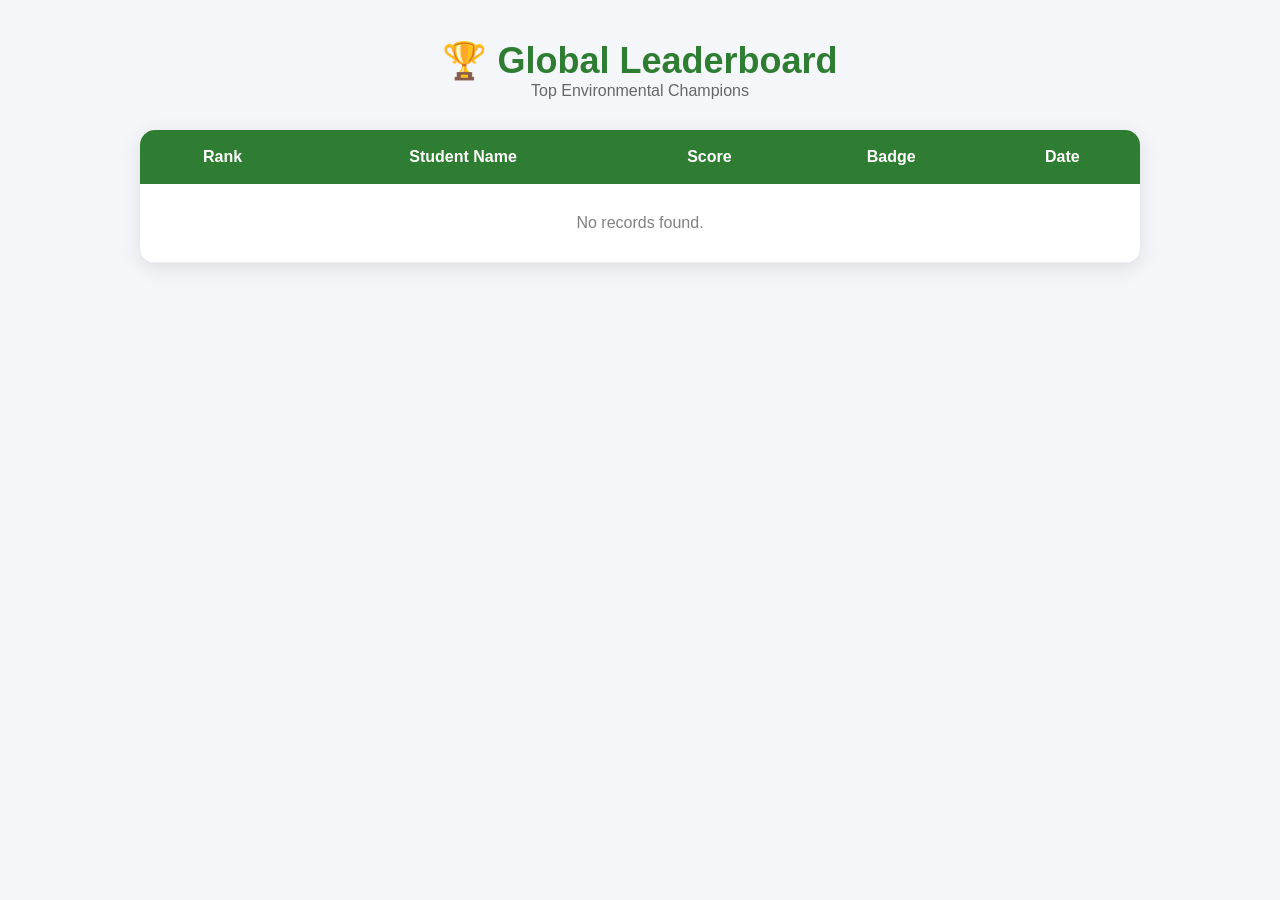
<file: Leaderboard.html>
<!DOCTYPE html>
<html lang="en">
<head>
<meta charset="UTF-8">
<meta name="viewport" content="width=device-width, initial-scale=1.0">
<title>Leaderboard | Gamified Environmental Education Platform</title>

<style>
*{
    margin:0;
    padding:0;
    box-sizing:border-box;
    font-family:Arial, sans-serif;
}

body{
    background:#f4f6f9;
}

.container{
    width:90%;
    max-width:1000px;
    margin:40px auto;
}

.header{
    text-align:center;
    margin-bottom:30px;
}

.header h1{
    color:#2e7d32;
    font-size:36px;
}

.header p{
    color:#666;
}

.leaderboard-card{
    background:white;
    border-radius:15px;
    box-shadow:0px 5px 20px rgba(0,0,0,0.1);
    overflow:hidden;
}

table{
    width:100%;
    border-collapse:collapse;
}

thead{
    background:#2e7d32;
    color:white;
}

th{
    padding:18px;
    text-align:center;
}

td{
    padding:16px;
    text-align:center;
    border-bottom:1px solid #eee;
}

tr:hover{
    background:#f5f5f5;
}

.rank1{
    color:gold;
    font-weight:bold;
}

.rank2{
    color:silver;
    font-weight:bold;
}

.rank3{
    color:#cd7f32;
    font-weight:bold;
}

.badge{
    background:#e8f5e9;
    color:#2e7d32;
    padding:7px 15px;
    border-radius:20px;
    font-size:14px;
}

.no-data{
    text-align:center;
    padding:30px;
    color:gray;
}
</style>
</head>
<body>

<div class="container">

    <div class="header">
        <h1>🏆 Global Leaderboard</h1>
        <p>Top Environmental Champions</p>
    </div>

    <div class="leaderboard-card">
        <table>
            <thead>
                <tr>
                    <th>Rank</th>
                    <th>Student Name</th>
                    <th>Score</th>
                    <th>Badge</th>
                    <th>Date</th>
                </tr>
            </thead>

            <tbody id="leaderboardBody">
            </tbody>

        </table>
    </div>

</div>

<script>

let leaderboard = JSON.parse(localStorage.getItem("leaderboard")) || [];

leaderboard.sort((a,b)=>b.score-a.score);

const body = document.getElementById("leaderboardBody");

if(leaderboard.length===0){

body.innerHTML=`
<tr>
<td colspan="5" class="no-data">
No records found.
</td>
</tr>
`;

}
else{

leaderboard.forEach((user,index)=>{

let badge="Eco Learner";

if(user.score>=90)
badge="🌍 Eco Champion";
else if(user.score>=70)
badge="🌱 Green Hero";
else if(user.score>=50)
badge="♻ Sustainability Expert";

let rankClass="";

if(index===0)
rankClass="rank1";
else if(index===1)
rankClass="rank2";
else if(index===2)
rankClass="rank3";

body.innerHTML+=`
<tr>
<td class="${rankClass}">#${index+1}</td>
<td>${user.name}</td>
<td>${user.score}</td>
<td><span class="badge">${badge}</span></td>
<td>${user.date}</td>
</tr>
`;

});

}

</script>

</body>
</html>
</file>
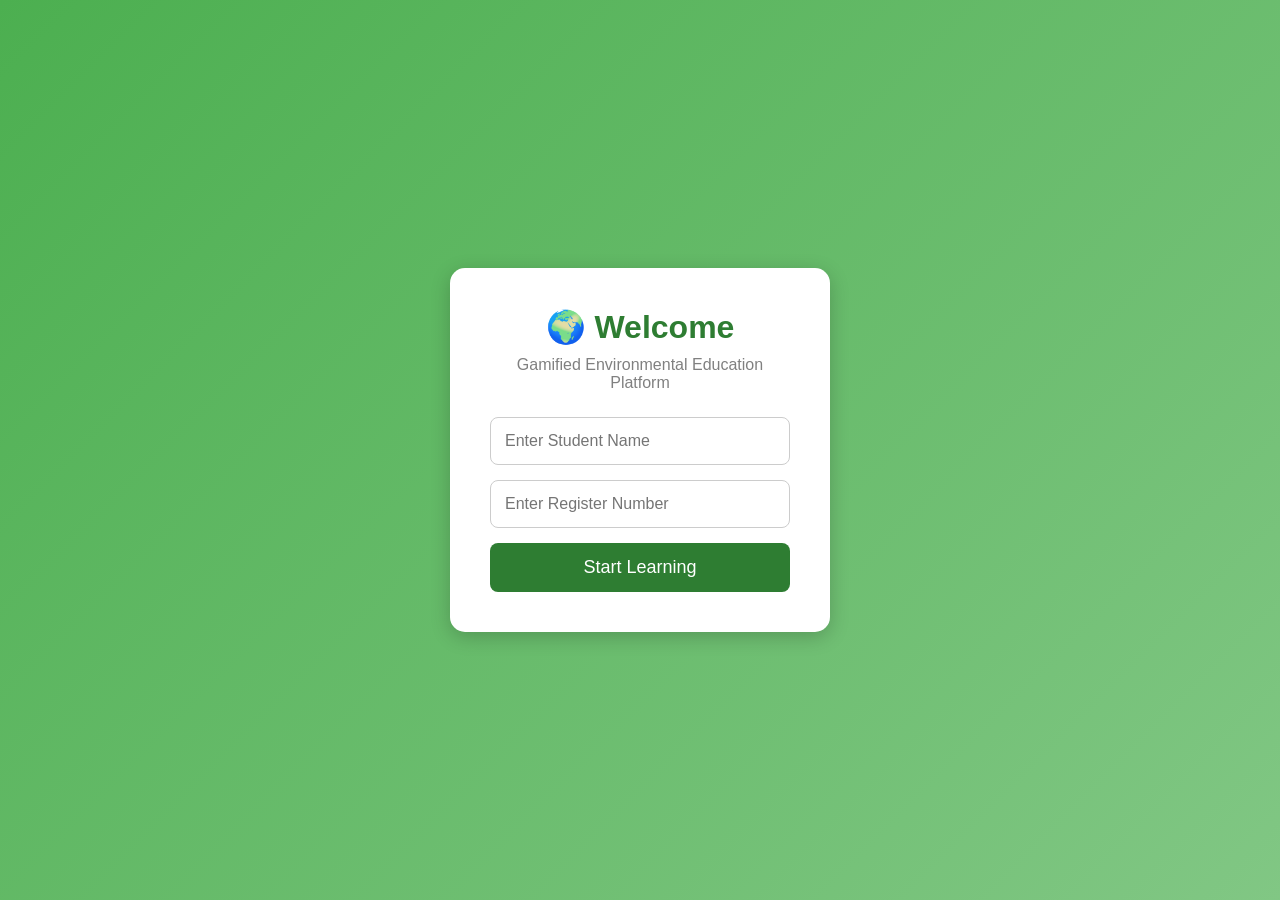
<file: login.html>
<!DOCTYPE html>
<html lang="en">
<head>
    <meta charset="UTF-8">
    <meta name="viewport" content="width=device-width, initial-scale=1.0">
    <title>Login | Gamified Environmental Education Platform</title>

    <style>
        *{
            margin:0;
            padding:0;
            box-sizing:border-box;
            font-family:Arial, sans-serif;
        }

        body{
            display:flex;
            justify-content:center;
            align-items:center;
            min-height:100vh;
            background:linear-gradient(135deg,#4CAF50,#81C784);
        }

        .container{
            width:380px;
            background:white;
            padding:40px;
            border-radius:15px;
            box-shadow:0 5px 20px rgba(0,0,0,0.2);
            text-align:center;
        }

        h1{
            color:#2E7D32;
            margin-bottom:10px;
        }

        p{
            color:gray;
            margin-bottom:25px;
        }

        input{
            width:100%;
            padding:14px;
            margin-bottom:15px;
            border:1px solid #ccc;
            border-radius:8px;
            font-size:16px;
        }

        button{
            width:100%;
            padding:14px;
            border:none;
            background:#2E7D32;
            color:white;
            font-size:18px;
            border-radius:8px;
            cursor:pointer;
        }

        button:hover{
            background:#1B5E20;
        }
    </style>
</head>
<body>

<div class="container">

    <h1>🌍 Welcome</h1>
    <p>Gamified Environmental Education Platform</p>

    <form id="loginForm">

        <input
            type="text"
            id="studentName"
            placeholder="Enter Student Name"
            required>

        <input
            type="text"
            id="regNo"
            placeholder="Enter Register Number"
            required>

        <button type="submit">
            Start Learning
        </button>

    </form>

</div>

<script>

document.getElementById("loginForm").addEventListener("submit", function(event){

    event.preventDefault();

    let studentName = document.getElementById("studentName").value;
    let regNo = document.getElementById("regNo").value;

    // Store details in localStorage
    localStorage.setItem("studentName", studentName);
    localStorage.setItem("regNo", regNo);

    // Redirect to quiz page
    window.location.href = "quiz.html";

});

</script>

</body>
</html>
</file>
